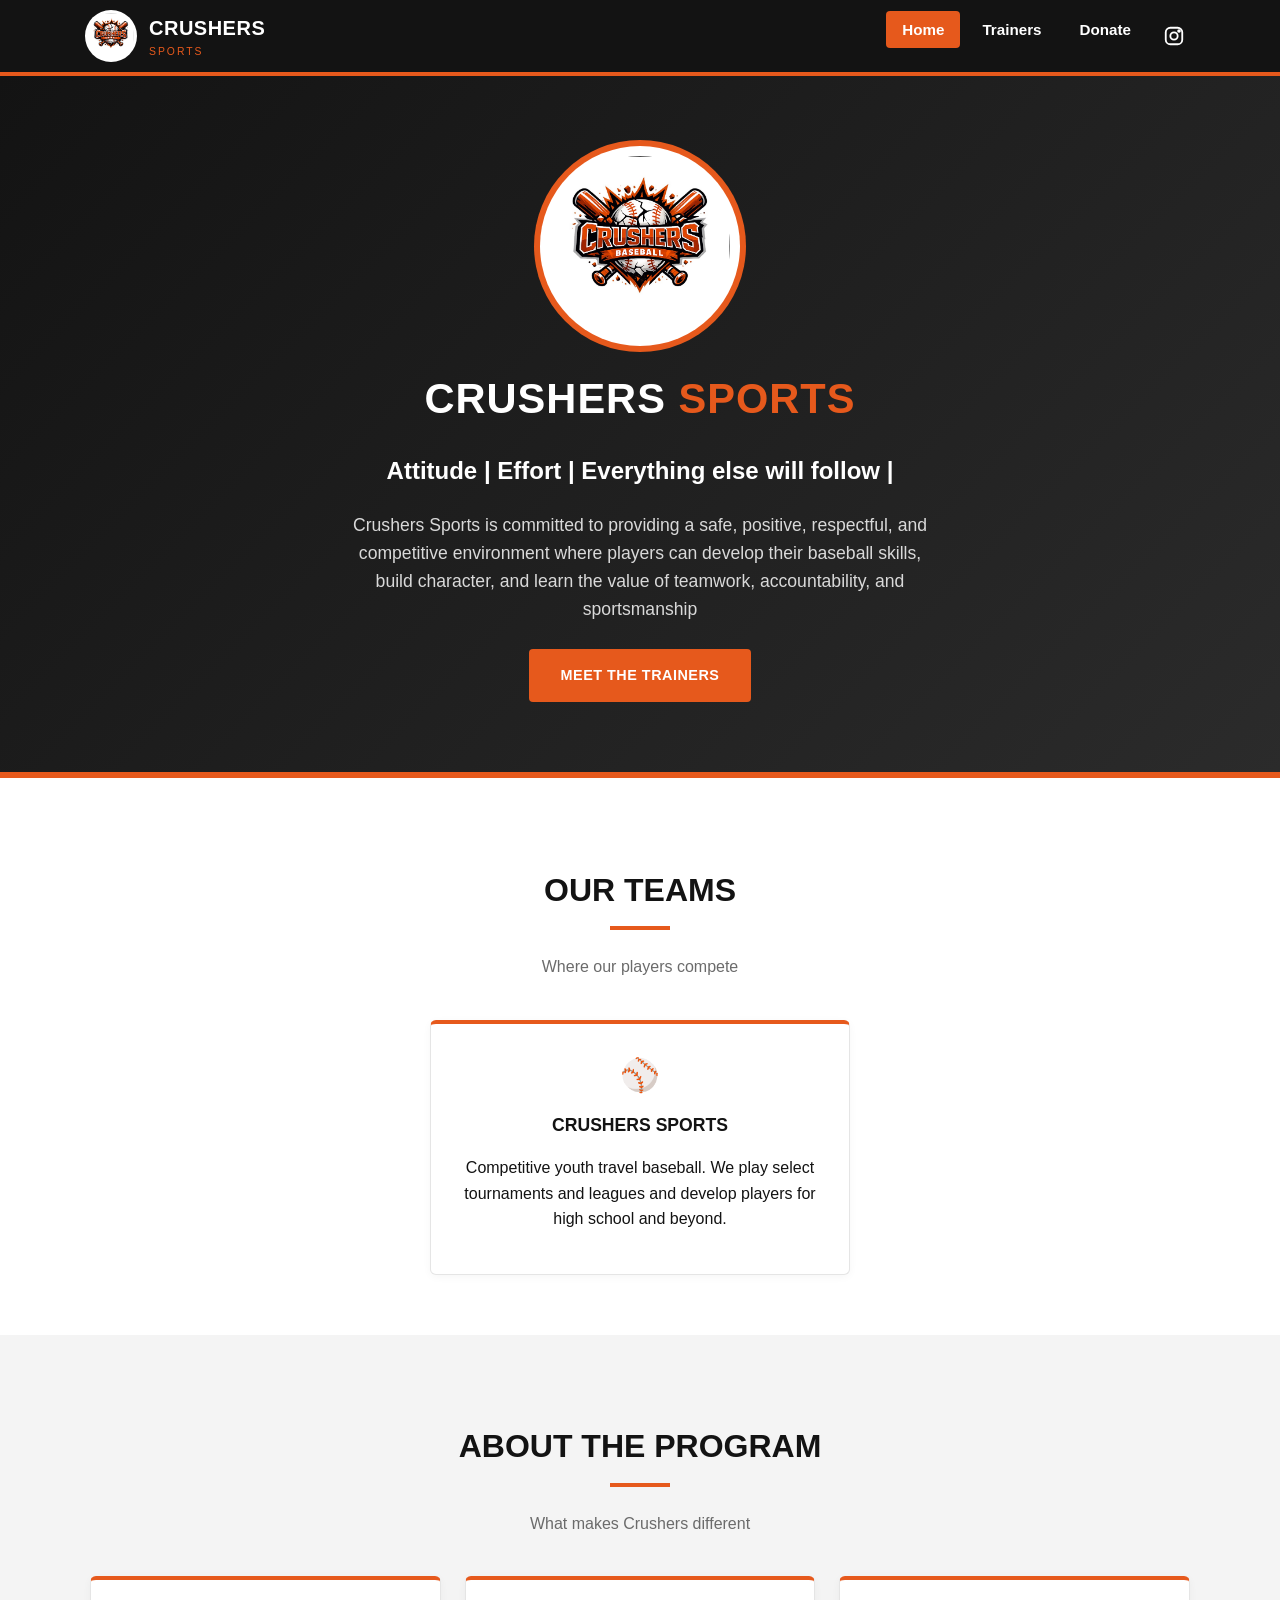
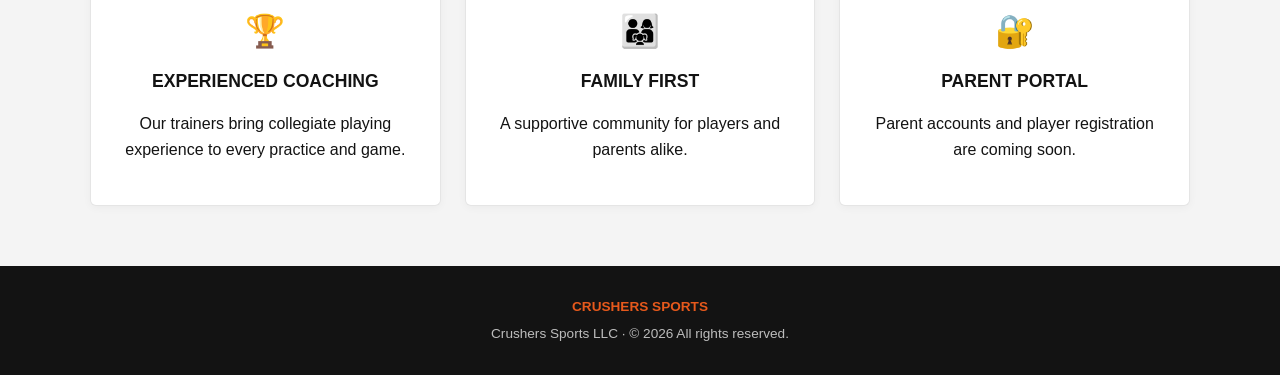
<file: index.html>
<!DOCTYPE html>
<html lang="en">
<head>
<meta charset="UTF-8">
<meta name="viewport" content="width=device-width, initial-scale=1.0">
<title>Crushers Sports | Home</title>
<link rel="stylesheet" href="css/style.css">
<link rel="icon" href="img/logo.jpg">
</head>
<body>
<header class="site-header">
  <div class="nav-wrap">
    <a href="index.html" class="brand">
      <img src="img/logo.jpg" alt="Crushers logo">
      <div class="brand-text">Crushers<span>Sports</span></div>
    </a>
    <nav class="main-nav"><ul>
      <li><a href="index.html" class="active">Home</a></li>
      <li><a href="trainers.html">Trainers</a></li>
      <li><a href="mailto:donate@crusherssports.org?subject=Donation%20to%20the%20Crushers">Donate</a></li>
      <li><a href="https://www.instagram.com/crusherssports/" class="nav-instagram" target="_blank" rel="noopener" aria-label="Crushers on Instagram"><svg viewBox="0 0 24 24" width="22" height="22" fill="none" stroke="currentColor" stroke-width="2"><rect x="3" y="3" width="18" height="18" rx="5"/><circle cx="12" cy="12" r="4"/><circle cx="17.5" cy="6.5" r="1" fill="currentColor"/></svg></a></li>    </ul></nav>
  </div>
</header>

<main>
<section class="hero">
  <img class="hero-logo" src="img/logo.jpg" alt="Crushers Baseball logo">
  <h1>Crushers <span>Sports</span></h1>
  <h2>Attitude | Effort | <span>Everything else will follow |</span></h2>
  <p>Crushers Sports is committed to providing a safe, positive, respectful, and competitive environment where players can develop their baseball skills, build character, and learn the value of teamwork, accountability, and sportsmanship</p>
  <div class="hero-actions">
    <a href="trainers.html" class="btn btn-primary">Meet the Trainers</a>
  </div>
</section>

<section>
  <div class="section-inner">
    <div class="section-title"><h2>Our Teams</h2><p>Where our players compete</p></div>
    <div class="grid-3" style="grid-template-columns: 1fr; max-width: 420px; margin: 0 auto;">
      <div class="card">
        <div class="icon">⚾</div>
        <h3>Crushers Sports</h3>
        <p>Competitive youth travel baseball. We play select tournaments and leagues and develop players for high school and beyond.</p>
      </div>
    </div>
  </div>
</section>

<section class="about-alt">
  <div class="section-inner">
    <div class="section-title"><h2>About the Program</h2><p>What makes Crushers different</p></div>
    <div class="grid-3">
      <div class="card"><div class="icon">🏆</div><h3>Experienced Coaching</h3><p>Our trainers bring collegiate playing experience to every practice and game.</p></div>
      <div class="card"><div class="icon">👨‍👩‍👧</div><h3>Family First</h3><p>A supportive community for players and parents alike.</p></div>
      <div class="card"><div class="icon">🔐</div><h3>Parent Portal</h3><p>Parent accounts and player registration are coming soon.</p></div>
    </div>
  </div>
</section>

</main>

<footer>
  <div class="footer-brand">Crushers Sports</div>
  <div>Crushers Sports LLC &middot; &copy; 2026 All rights reserved.</div>
</footer>

</body>
</html>
</file>
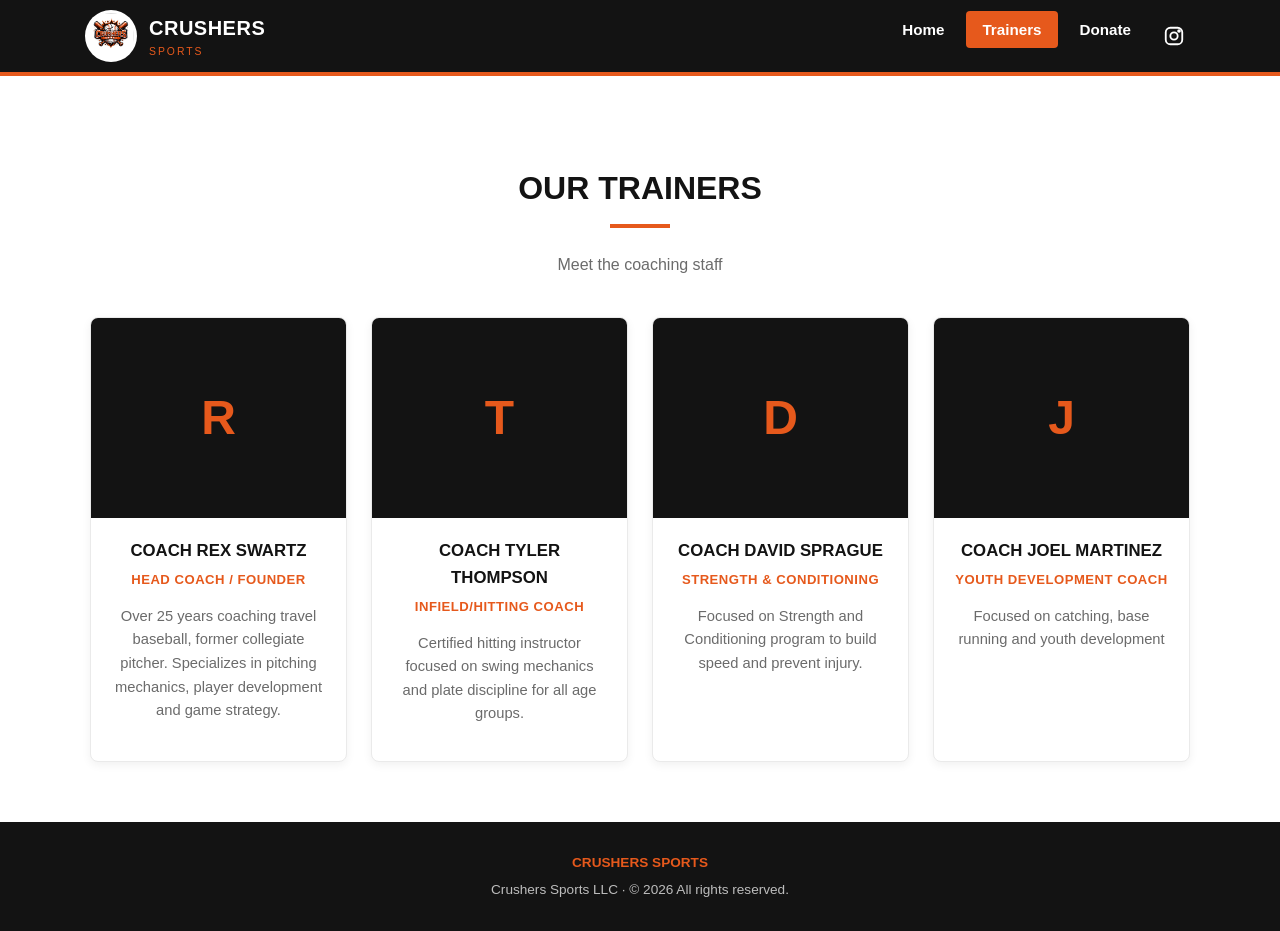
<file: trainers.html>
<!DOCTYPE html>
<html lang="en">
<head>
<meta charset="UTF-8">
<meta name="viewport" content="width=device-width, initial-scale=1.0">
<title>Trainers | Crushers Sports</title>
<link rel="stylesheet" href="css/style.css">
<link rel="icon" href="img/logo.jpg">
</head>
<body>
<header class="site-header">
  <div class="nav-wrap">
    <a href="index.html" class="brand">
      <img src="img/logo.jpg" alt="Crushers logo">
      <div class="brand-text">Crushers<span>Sports</span></div>
    </a>
    <nav class="main-nav"><ul>
      <li><a href="index.html">Home</a></li>
      <li><a href="trainers.html" class="active">Trainers</a></li>
      <li><a href="mailto:donate@crusherssports.org?subject=Donation%20to%20the%20Crushers">Donate</a></li>
      <li><a href="https://www.instagram.com/YOUR-HANDLE/" class="nav-instagram" target="_blank" rel="noopener" aria-label="Crushers on Instagram"><svg viewBox="0 0 24 24" width="22" height="22" fill="none" stroke="currentColor" stroke-width="2"><rect x="3" y="3" width="18" height="18" rx="5"/><circle cx="12" cy="12" r="4"/><circle cx="17.5" cy="6.5" r="1" fill="currentColor"/></svg></a></li>
    </ul></nav>
  </div>
</header>

<main>
<section>
  <div class="section-inner">
    <div class="section-title"><h2>Our Trainers</h2><p>Meet the coaching staff</p></div>
    <!-- Edit the cards below with real names, roles, and bios. -->
    <div class="grid-4">
      <div class="trainer-card">
        <div class="trainer-photo">R</div>
        <div class="trainer-info"><h3>Coach Rex Swartz</h3><div class="trainer-role">Head Coach / Founder</div>
        <p class="trainer-bio">Over 25 years coaching travel baseball, former collegiate pitcher. Specializes in pitching mechanics, player development and game strategy.</p></div>
      </div>
      <div class="trainer-card">
        <div class="trainer-photo">T</div>
        <div class="trainer-info"><h3>Coach Tyler Thompson</h3><div class="trainer-role">Infield/Hitting Coach</div>
        <p class="trainer-bio">Certified hitting instructor focused on swing mechanics and plate discipline for all age groups.</p></div>
      </div>
      <div class="trainer-card">
        <div class="trainer-photo">D</div>
        <div class="trainer-info"><h3>Coach David Sprague</h3><div class="trainer-role">Strength &amp; Conditioning</div>
        <p class="trainer-bio">Focused on Strength and Conditioning program to build speed and prevent injury.</p></div>
      </div>
      <div class="trainer-card">
        <div class="trainer-photo">J</div>
        <div class="trainer-info"><h3>Coach Joel Martinez</h3><div class="trainer-role">Youth Development Coach</div>
        <p class="trainer-bio">Focused on catching, base running and youth development</p></div>
      </div>
    </div>
  </div>
</section>
</main>

<footer>
  <div class="footer-brand">Crushers Sports</div>
  <div>Crushers Sports LLC &middot; &copy; 2026 All rights reserved.</div>
</footer>

</body>
</html>
</file>
<file: css/style.css>
:root {
  --crushers-orange: #e6591c;
  --crushers-orange-dark: #c2410c;
  --crushers-black: #131313;
  --crushers-charcoal: #1f1f1f;
  --crushers-white: #ffffff;
  --crushers-gray: #6b6b6b;
  --crushers-light-gray: #f4f4f4;
}

* { box-sizing: border-box; }

body {
  margin: 0;
  font-family: 'Segoe UI', Arial, Helvetica, sans-serif;
  color: var(--crushers-black);
  background: var(--crushers-white);
  line-height: 1.6;
}

a { text-decoration: none; color: inherit; }

img { max-width: 100%; display: block; }

/* ---------- Header / Nav ---------- */
.site-header {
  background: var(--crushers-black);
  border-bottom: 4px solid var(--crushers-orange);
  position: sticky;
  top: 0;
  z-index: 100;
}

.nav-wrap {
  max-width: 1150px;
  margin: 0 auto;
  display: flex;
  align-items: center;
  justify-content: space-between;
  padding: 10px 20px;
}

.brand {
  display: flex;
  align-items: center;
  gap: 12px;
}

.brand img {
  height: 52px;
  width: 52px;
  object-fit: contain;
  background: var(--crushers-white);
  border-radius: 50%;
  padding: 3px;
}

.brand-text {
  color: var(--crushers-white);
  font-weight: 800;
  font-size: 1.25rem;
  letter-spacing: 0.5px;
  text-transform: uppercase;
}

.brand-text span {
  display: block;
  font-size: 0.65rem;
  font-weight: 500;
  color: var(--crushers-orange);
  letter-spacing: 2px;
}

nav.main-nav ul {
  list-style: none;
  display: flex;
  gap: 6px;
  margin: 0;
  padding: 0;
}

nav.main-nav a {
  color: var(--crushers-white);
  font-weight: 600;
  padding: 10px 16px;
  border-radius: 4px;
  font-size: 0.95rem;
  transition: background 0.2s, color 0.2s;
}

nav.main-nav a:hover,
nav.main-nav a.active {
  background: var(--crushers-orange);
  color: var(--crushers-white);
}

.nav-toggle { display: none; }

/* ---------- Hero ---------- */
.hero {
  background: linear-gradient(135deg, var(--crushers-black) 0%, #2b2b2b 100%);
  color: var(--crushers-white);
  padding: 70px 20px;
  text-align: center;
  position: relative;
  overflow: hidden;
  border-bottom: 6px solid var(--crushers-orange);
}

.hero img.hero-logo {
  height: 200px;
  width: 200px;
  object-fit: contain;
  margin: 0 auto 20px;
  background: var(--crushers-white);
  border-radius: 50%;
  padding: 10px;
  box-shadow: 0 0 0 6px var(--crushers-orange);
}

.hero h1 {
  font-size: 2.6rem;
  margin: 10px 0 6px;
  text-transform: uppercase;
  letter-spacing: 1px;
}

.hero h1 span { color: var(--crushers-orange); }

.hero p {
  max-width: 600px;
  margin: 0 auto 26px;
  color: #d9d9d9;
  font-size: 1.1rem;
}

.btn {
  display: inline-block;
  padding: 13px 30px;
  border-radius: 4px;
  font-weight: 700;
  text-transform: uppercase;
  letter-spacing: 0.5px;
  font-size: 0.9rem;
  border: 2px solid transparent;
  cursor: pointer;
  transition: transform 0.15s, background 0.2s, color 0.2s;
}

.btn:hover { transform: translateY(-2px); }

.btn-primary {
  background: var(--crushers-orange);
  color: var(--crushers-white);
}

.btn-primary:hover { background: var(--crushers-orange-dark); }

.btn-outline {
  background: transparent;
  border-color: var(--crushers-white);
  color: var(--crushers-white);
  margin-left: 10px;
}

.btn-outline:hover {
  background: var(--crushers-white);
  color: var(--crushers-black);
}

.hero-actions { margin-top: 10px; }

/* ---------- Sections ---------- */
section { padding: 60px 20px; }

.section-inner {
  max-width: 1100px;
  margin: 0 auto;
}

.section-title {
  text-align: center;
  margin-bottom: 40px;
}

.section-title h2 {
  font-size: 2rem;
  text-transform: uppercase;
  margin-bottom: 8px;
  position: relative;
  display: inline-block;
}

.section-title h2::after {
  content: "";
  display: block;
  width: 60px;
  height: 4px;
  background: var(--crushers-orange);
  margin: 10px auto 0;
}

.section-title p { color: var(--crushers-gray); }

.about-alt { background: var(--crushers-light-gray); }

.grid-3 {
  display: grid;
  grid-template-columns: repeat(3, 1fr);
  gap: 24px;
}

.grid-4 {
  display: grid;
  grid-template-columns: repeat(4, 1fr);
  gap: 24px;
}

.card {
  background: var(--crushers-white);
  border: 1px solid #e5e5e5;
  border-top: 4px solid var(--crushers-orange);
  border-radius: 6px;
  padding: 26px 22px;
  text-align: center;
  box-shadow: 0 2px 8px rgba(0,0,0,0.04);
}

.card h3 { margin: 8px 0; text-transform: uppercase; font-size: 1.1rem; }

.card .icon {
  font-size: 2rem;
  margin-bottom: 10px;
}

/* ---------- Trainer cards ---------- */
.trainer-card {
  background: var(--crushers-white);
  border-radius: 8px;
  overflow: hidden;
  border: 1px solid #eaeaea;
  box-shadow: 0 3px 10px rgba(0,0,0,0.06);
  text-align: center;
}

.trainer-photo {
  height: 200px;
  width: 100%;
  background: var(--crushers-black);
  display: flex;
  align-items: center;
  justify-content: center;
  color: var(--crushers-orange);
  font-size: 3rem;
  font-weight: 800;
}

.trainer-info { padding: 20px; }

.trainer-info h3 {
  margin: 0 0 4px;
  text-transform: uppercase;
  font-size: 1.05rem;
}

.trainer-role {
  color: var(--crushers-orange);
  font-weight: 700;
  font-size: 0.82rem;
  text-transform: uppercase;
  letter-spacing: 0.5px;
  margin-bottom: 10px;
}

.trainer-bio {
  color: var(--crushers-gray);
  font-size: 0.92rem;
}

/* ---------- CTA band ---------- */
.cta-band {
  background: var(--crushers-orange);
  color: var(--crushers-white);
  text-align: center;
  padding: 50px 20px;
}

.cta-band h2 { margin-top: 0; text-transform: uppercase; }

.cta-band .btn-outline {
  border-color: var(--crushers-white);
}

/* ---------- Forms ---------- */
.form-page {
  max-width: 460px;
  margin: 60px auto;
  padding: 0 20px;
}

.form-card {
  background: var(--crushers-white);
  border: 1px solid #e5e5e5;
  border-top: 6px solid var(--crushers-orange);
  border-radius: 8px;
  padding: 36px 32px;
  box-shadow: 0 4px 16px rgba(0,0,0,0.06);
}

.form-card h1 {
  text-align: center;
  text-transform: uppercase;
  font-size: 1.5rem;
  margin-top: 0;
}

.form-card p.subtitle {
  text-align: center;
  color: var(--crushers-gray);
  margin-top: -6px;
  margin-bottom: 24px;
  font-size: 0.92rem;
}

.form-group { margin-bottom: 16px; }

.form-row {
  display: grid;
  grid-template-columns: 1fr 1fr;
  gap: 14px;
}

label {
  display: block;
  font-weight: 600;
  font-size: 0.85rem;
  margin-bottom: 6px;
  text-transform: uppercase;
  letter-spacing: 0.3px;
}

input[type="text"],
input[type="email"],
input[type="password"] {
  width: 100%;
  padding: 11px 12px;
  border: 1px solid #d0d0d0;
  border-radius: 4px;
  font-size: 0.95rem;
}

input:focus {
  outline: none;
  border-color: var(--crushers-orange);
  box-shadow: 0 0 0 3px rgba(230, 89, 28, 0.15);
}

.checkbox-row {
  display: flex;
  align-items: center;
  gap: 8px;
  font-size: 0.88rem;
  margin-bottom: 20px;
}

.checkbox-row input { width: auto; }

.form-card button.btn {
  width: 100%;
  font-size: 0.95rem;
  padding: 13px;
}

.form-footer {
  text-align: center;
  margin-top: 18px;
  font-size: 0.9rem;
  color: var(--crushers-gray);
}

.form-footer a {
  color: var(--crushers-orange);
  font-weight: 700;
}

/* ---------- Flash messages ---------- */
.flash-list {
  max-width: 460px;
  margin: 24px auto 0;
  padding: 0 20px;
}

.flash {
  padding: 12px 16px;
  border-radius: 4px;
  margin-bottom: 10px;
  font-size: 0.9rem;
  font-weight: 600;
}

.flash-success {
  background: #e6f7ec;
  color: #157347;
  border: 1px solid #b6e3c6;
}

.flash-error {
  background: #fdeceb;
  color: #b3261e;
  border: 1px solid #f3bdb8;
}

/* ---------- Dashboard ---------- */
.dashboard-box {
  max-width: 600px;
  margin: 70px auto;
  padding: 0 20px;
  text-align: center;
}

.dashboard-box .card { border-top-width: 6px; padding: 46px 30px; }

.dashboard-box h1 { text-transform: uppercase; margin-top: 10px; }

/* ---------- Footer ---------- */
footer {
  background: var(--crushers-black);
  color: #bdbdbd;
  text-align: center;
  padding: 30px 20px;
  font-size: 0.85rem;
}

footer .footer-brand {
  color: var(--crushers-orange);
  font-weight: 800;
  text-transform: uppercase;
  margin-bottom: 6px;
}

/* ---------- Responsive ---------- */
@media (max-width: 800px) {
  .grid-3, .grid-4 { grid-template-columns: 1fr 1fr; }
  .form-row { grid-template-columns: 1fr; }
}

@media (max-width: 600px) {
  nav.main-nav ul { flex-wrap: wrap; justify-content: center; }
  .grid-3, .grid-4 { grid-template-columns: 1fr; }
  .hero h1 { font-size: 1.9rem; }
  .nav-wrap { flex-direction: column; gap: 10px; }
}

/* ---------- Static-site additions ---------- */
.hidden { display: none !important; }
.form-msg { max-width: 460px; margin: 0 auto 16px; }
.player-list { list-style: none; padding: 0; margin: 16px 0; text-align: left; }
.player-list li {
  display: flex; justify-content: space-between; align-items: center;
  padding: 10px 14px; border: 1px solid #e5e5e5; border-radius: 4px; margin-bottom: 8px;
}
.btn-small { padding: 6px 12px; font-size: 0.75rem; }
.btn-danger { background: transparent; border-color: #b3261e; color: #b3261e; }
.consent { font-size: 0.85rem; margin-bottom: 18px; display: flex; gap: 8px; align-items: flex-start; }
.consent input { width: auto; margin-top: 4px; }
.dashboard-box .form-group { text-align: left; }

/* ---------- Donate page ---------- */
.donate-hero {
  background: linear-gradient(rgba(19,19,19,0.55), rgba(19,19,19,0.55)), url("../img/donate-hero.jpg") center 35% / cover no-repeat;
  border-bottom: 6px solid var(--crushers-orange);
  min-height: 380px;
  display: flex;
  align-items: center;
  justify-content: center;
}
.donate-hero .section-title { margin-bottom: 0; }
.donate-hero .section-title h2 { text-transform: none; color: var(--crushers-white); text-shadow: 0 2px 8px rgba(0,0,0,0.5); }
.donate-hero .section-title { padding: 0 10px; }
.donate-grid { align-items: start; }
.donate-card .btn { margin: 6px 0 4px; font-size: 1rem; padding: 14px 40px; }

.sponsor-grid {
  display: grid;
  grid-template-columns: 1fr 1fr;
  gap: 12px;
  margin-top: 16px;
}
.sponsor-slot {
  height: 80px;
  border: 2px dashed #d0d0d0;
  border-radius: 6px;
  display: flex;
  align-items: center;
  justify-content: center;
  color: var(--crushers-gray);
  font-size: 0.85rem;
}
.sponsor-slot img { max-height: 64px; width: auto; }
.sponsor-wide { grid-column: 1 / -1; }

.events { text-align: left; margin-top: 16px; }
.event-month h4 {
  margin: 0 0 10px;
  color: var(--crushers-orange);
  text-transform: uppercase;
  letter-spacing: 1px;
  font-size: 0.85rem;
}
.event-month + .event-month { margin-top: 18px; }
.event { display: flex; align-items: center; gap: 12px; margin-bottom: 10px; }
.event img {
  width: 72px;
  height: 54px;
  object-fit: cover;
  border-radius: 4px;
  background: var(--crushers-light-gray);
  flex: none;
}
.event span { font-weight: 600; }
.event-thumb {
  padding: 0;
  border: 0;
  background: none;
  cursor: zoom-in;
  border-radius: 4px;
  flex: none;
}
.event-thumb:hover img, .event-thumb:focus-visible img { box-shadow: 0 0 0 3px var(--crushers-orange); }

.photo-viewer {
  border: 0;
  padding: 0;
  background: transparent;
  max-width: 92vw;
  max-height: 92vh;
  overflow: visible;
}
.photo-viewer::backdrop { background: rgba(0,0,0,0.8); }
.photo-viewer img {
  max-width: 92vw;
  max-height: 82vh;
  width: auto;
  height: auto;
  border-radius: 6px;
}
.photo-viewer p { color: var(--crushers-white); text-align: center; font-weight: 600; margin: 10px 0 0; }
.photo-close {
  position: absolute;
  top: -14px;
  right: -14px;
  width: 40px;
  height: 40px;
  border-radius: 50%;
  border: 0;
  background: var(--crushers-orange);
  color: var(--crushers-white);
  font-size: 1.6rem;
  line-height: 1;
  cursor: pointer;
}
/* Instagram icon in the menu */
nav.main-nav a.nav-instagram { display: flex; align-items: center; padding: 8px 10px; }
@media (max-width: 800px) {
  .donate-grid { grid-template-columns: 1fr; }
}
</file>
